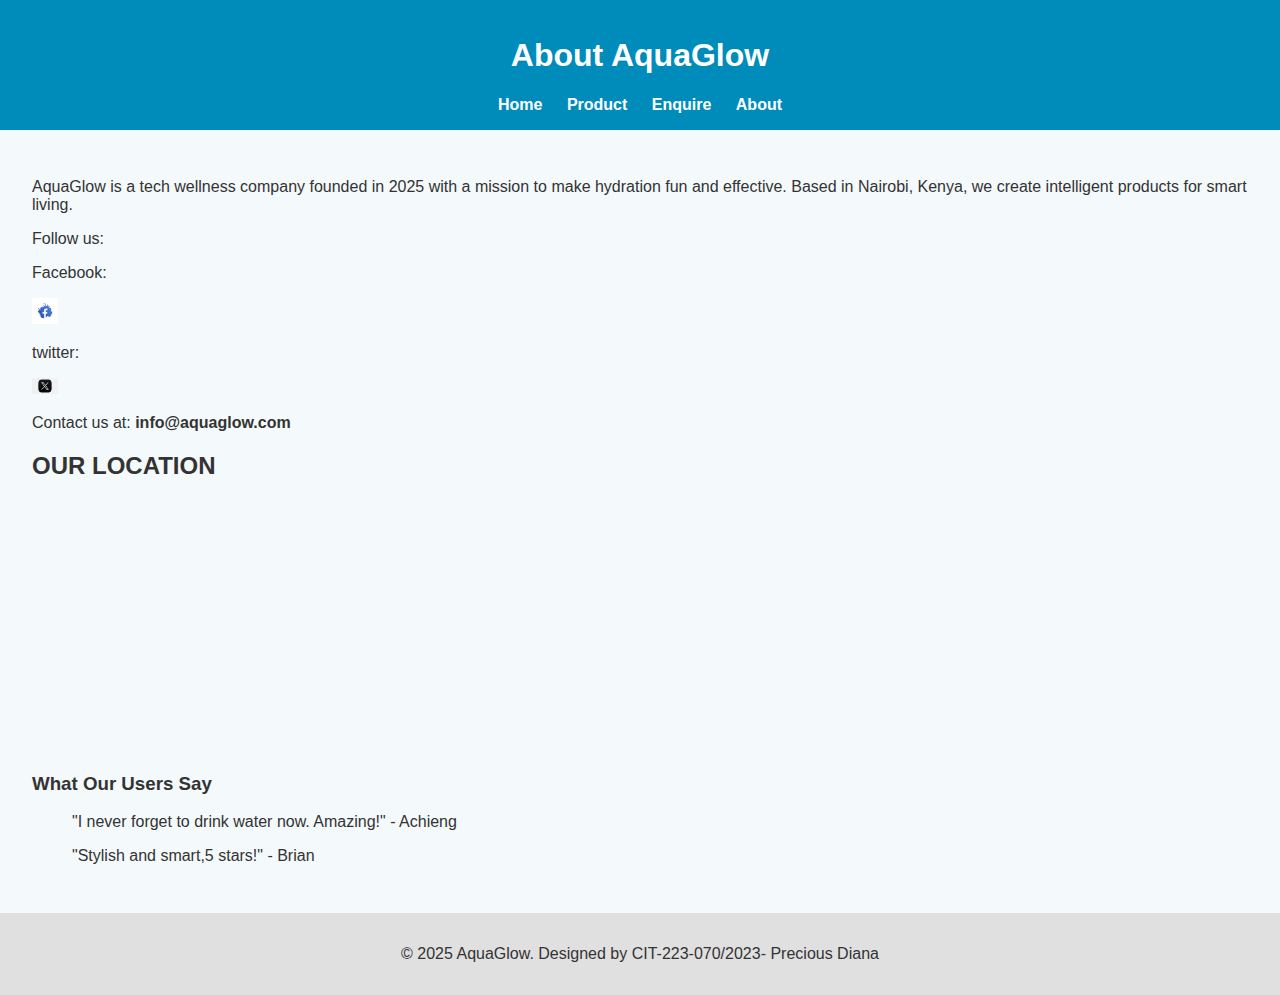
<file: about.html>
<!DOCTYPE html>
<html lang="en">
<head>
  <meta charset="UTF-8">
  <title>CIT-223-070/2023 - Precious Diana - About Us</title>
  <link rel="stylesheet" href="style.css">
</head>
<body>
  <header>
    <h1>About AquaGlow</h1>
    <nav>
      <a href="index.html">Home</a>
      <a href="product.html">Product</a>
      <a href="enquire.html">Enquire</a>
      <a href="about.html">About</a>
    </nav>
  </header>
  <main>
    <p>AquaGlow is a tech wellness company founded in 2025 with a mission to make hydration fun and effective. Based in Nairobi, Kenya, we create intelligent products for smart living.</p>
  
  <p>Follow us:</p>
  <p>Facebook:</p>
  <a href="#"><img src="facebook-icon.jpeg" alt="Facebook" width="26"></a>
  <p>twitter:</p>
  <a href="#"><img src="twitter-icon.jpeg" alt="Twitter" width="26"></a>

    <p>Contact us at: <strong>info@aquaglow.com</strong></p>
    <h2>OUR LOCATION</h2>
    <iframe
  src="https://www.google.com/maps/embed?...nairobi..."
  width="100%" height="250" style="border:0;" allowfullscreen="" loading="lazy">
</iframe>
<section class="testimonials">
  <h3>What Our Users Say</h3>
  <blockquote>"I never forget to drink water now. Amazing!" - Achieng</blockquote>
  <blockquote>"Stylish and smart,5 stars!" - Brian</blockquote>
</section>
  </main>
  <footer>
    <p>&copy; 2025 AquaGlow. Designed by CIT-223-070/2023- Precious Diana</p>
  </footer>
</body>
</html>
</file>
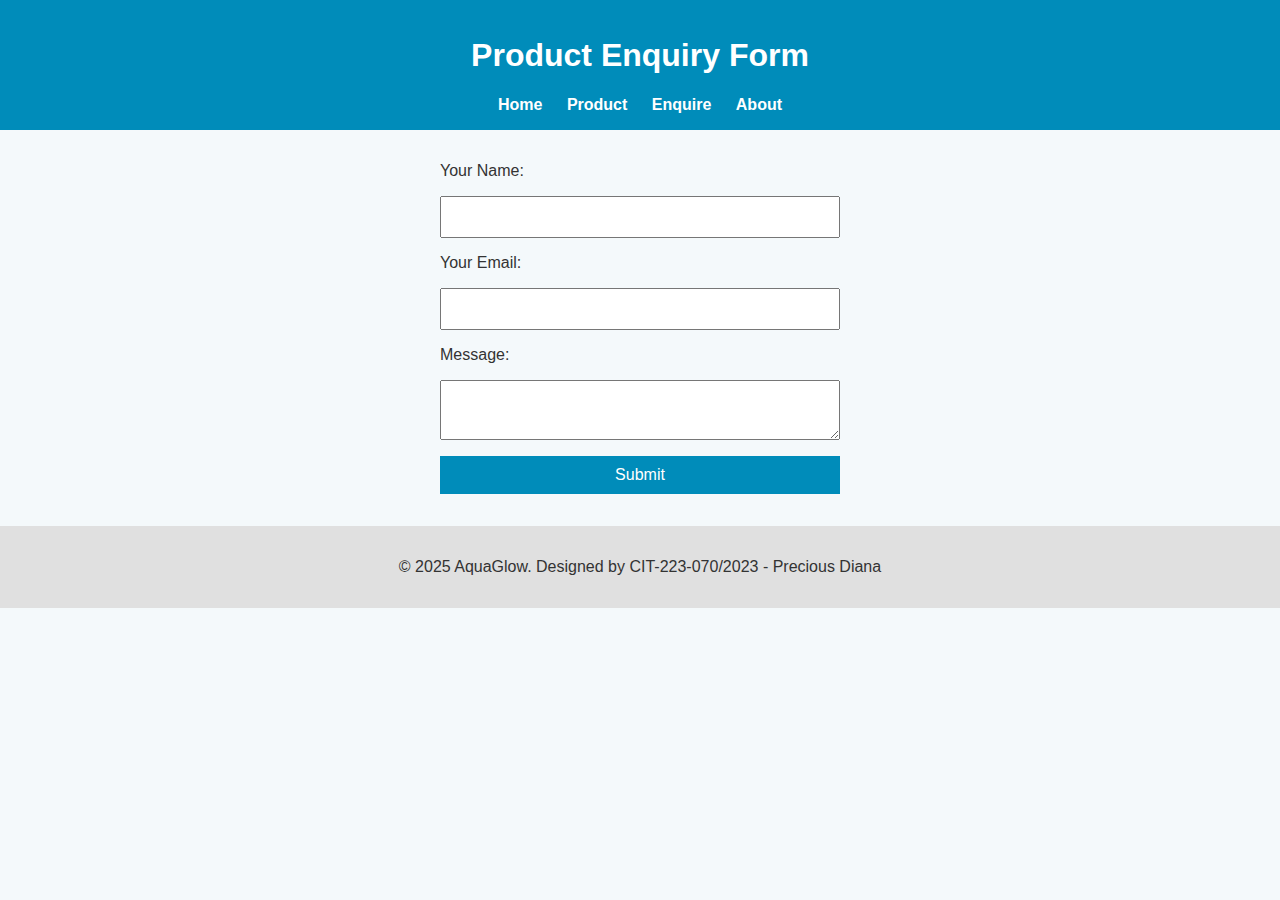
<file: enquire.html>
<!DOCTYPE html>
<html lang="en">
<head>
  <meta charset="UTF-8">
  <title>CIT-223-070/2023 - Precious Diana - Product Enquiry</title>
  <link rel="stylesheet" href="style.css">
</head>
<body>
  <header>
    <h1>Product Enquiry Form</h1>
    <nav>
      <a href="index.html">Home</a>
      <a href="product.html">Product</a>
      <a href="enquire.html">Enquire</a>
      <a href="about.html">About</a>
    </nav>
  </header>
  <main>
    <form action="#" method="POST">
      <label for="name">Your Name:</label>
      <input type="text" id="name" name="name" required>

      <label for="email">Your Email:</label>
      <input type="email" id="email" name="email" required>

      <label for="message">Message:</label>
      <textarea id="message" name="message" required></textarea>

      <button type="submit">Submit</button>
    </form>
  </main>
  <footer>
    <p>&copy; 2025 AquaGlow. Designed by CIT-223-070/2023 - Precious Diana</p>
  </footer>
</body>
</html>
</file>
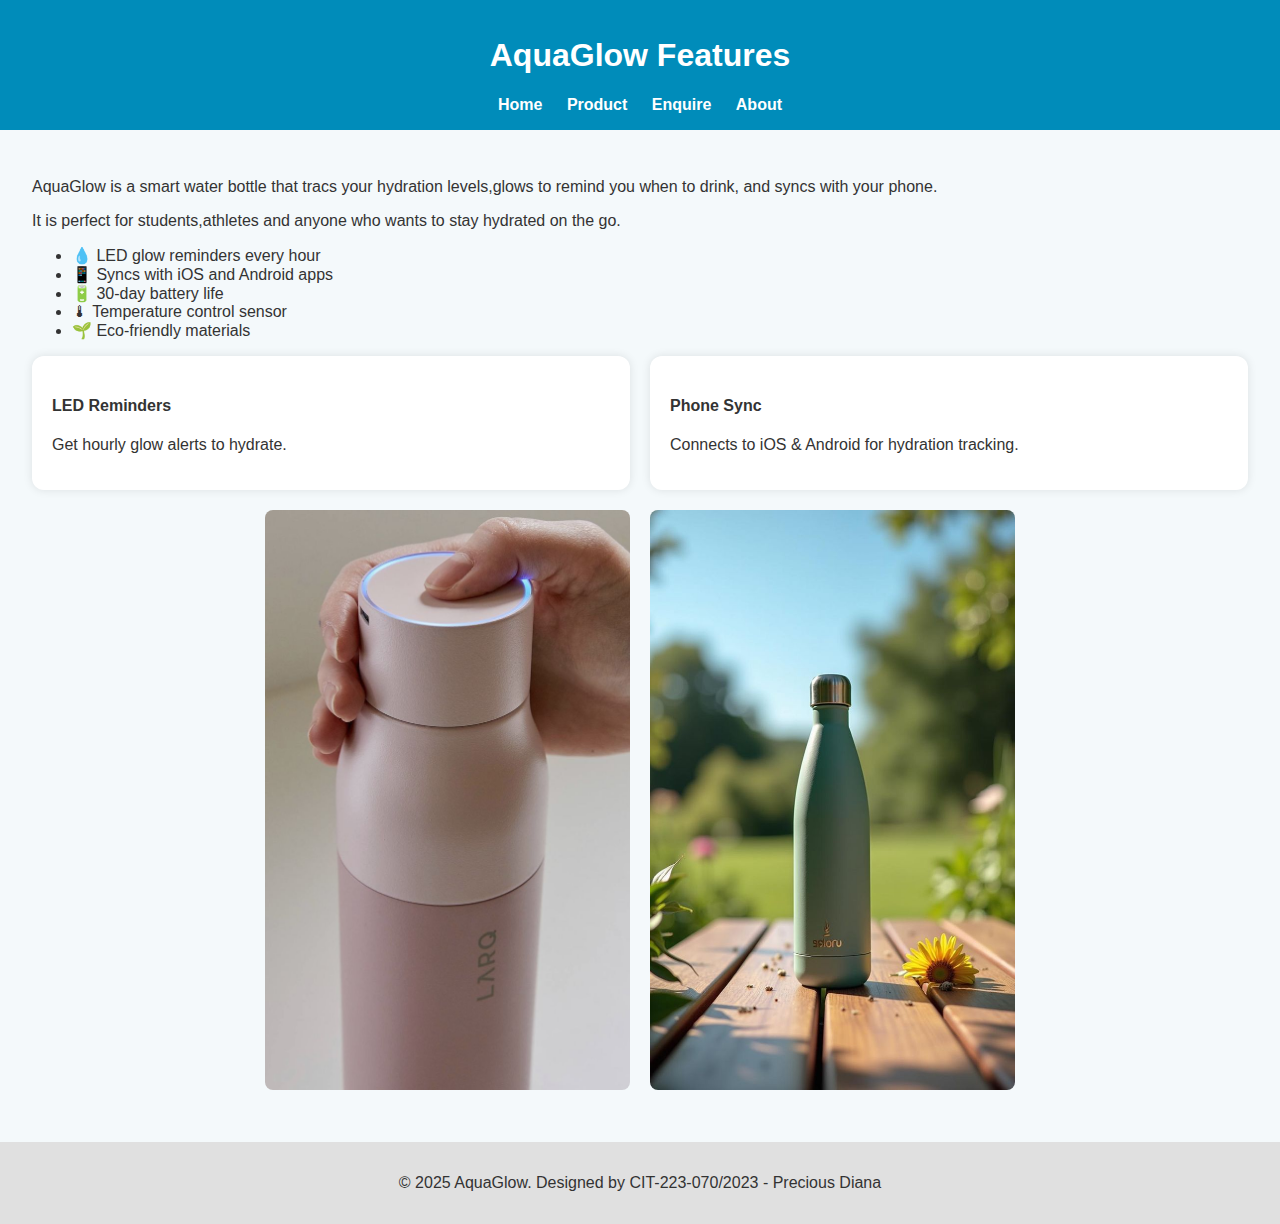
<file: product.html>
<!DOCTYPE html>
<html lang="en">
<head>
  <meta charset="UTF-8">
  <title>CIT-223-070/2023 - Precious Diana- Product Description</title>
  <link rel="stylesheet" href="style.css">
</head>
<body>
  <header>
    <h1>AquaGlow Features</h1>
    <nav>
      <a href="index.html">Home</a>
      <a href="product.html">Product</a>
      <a href="enquire.html">Enquire</a>
      <a href="about.html">About</a>
    </nav>
  </header>
  <main>
    <p>AquaGlow is a smart water bottle that tracs your hydration levels,glows to remind you when to drink, and syncs with your phone.</p>
    <p>It is perfect for students,athletes and anyone who wants to stay hydrated on the go.</p>
    <section>
      <ul>
  <li>&#128167; LED glow reminders every hour</li>
  <li>&#128241; Syncs with iOS and Android apps</li>
  <li>&#128267; 30-day battery life</li>
  <li>&#127777; Temperature control sensor</li>
  <li>&#127793; Eco-friendly materials</li>
</ul>

    </section>
    <div class="feature-cards">
  <div class="card">
    <h4>LED Reminders</h4>
    <p>Get hourly glow alerts to hydrate.</p>
  </div>
  <div class="card">
    <h4>Phone Sync</h4>
    <p>Connects to iOS & Android for hydration tracking.</p>
  </div>
</div>
    <div class="image-row">
    <img src="smartbottleimg3.jpeg" alt="AquaGlow Smart Bottle">
    <img src="smartbottleimg2.jpeg" alt="AquaGlow Smart Bottle">
    </div>
    
  </main>
  <footer>
    <p>&copy; 2025 AquaGlow. Designed by CIT-223-070/2023 - Precious Diana</p>
  </footer>
</body>
</html>
</file>
<file: style.css>
body {
    font-family: 'Segoe UI', sans-serif;
    margin: 0;
    padding: 0;
    background: #f4f9fb;
    color: #333;
  }
  
  header {
    background: #008cba;
    color: white;
    padding: 1rem;
    text-align: center;
  }
  
  nav a {
    margin: 0 10px;
    color: white;
    text-decoration: none;
    font-weight: bold;
  }
  
  main {
    padding: 2rem;
  }
  
  section img {
    width: 100%;
    max-width: 500px;
    height: auto;
  }
  
  form {
    display: flex;
    flex-direction: column;
    gap: 1rem;
    max-width: 400px;
    margin: auto;
  }
  
  input, textarea, button {
    padding: 10px;
    font-size: 1rem;
  }
  
  button {
    background-color: #008cba;
    color: white;
    border: none;
    cursor: pointer;
  }
  
  footer {
    text-align: center;
    padding: 1rem;
    background: #e0e0e0;
  }
  .image-row {
    display: flex;
    justify-content: center;
    gap: 20px; /* space between images */
    margin: 20px 0;
  }
  
  .image-row img {
    width: 30%; /* Adjust as needed */
    height: auto;
    border-radius: 8px;
  }
  .hero {
  background-image: url('your-hero-image-link.jpg');
  background-size: cover;
  background-position: center;
  color: black;
  padding: 80px 20px;
  text-align: center;
}
html {
  scroll-behavior: smooth;
}
nav a:hover {
  color: #00aaff;
  transition: 0.3s ease;
}
.feature-cards {
  display: flex;
  gap: 20px;
  justify-content: space-around;
}
.card {
  background: #fff;
  padding: 20px;
  border-radius: 12px;
  box-shadow: 0 0 10px rgba(0,0,0,0.1);
  flex: 1;
}
</file>
